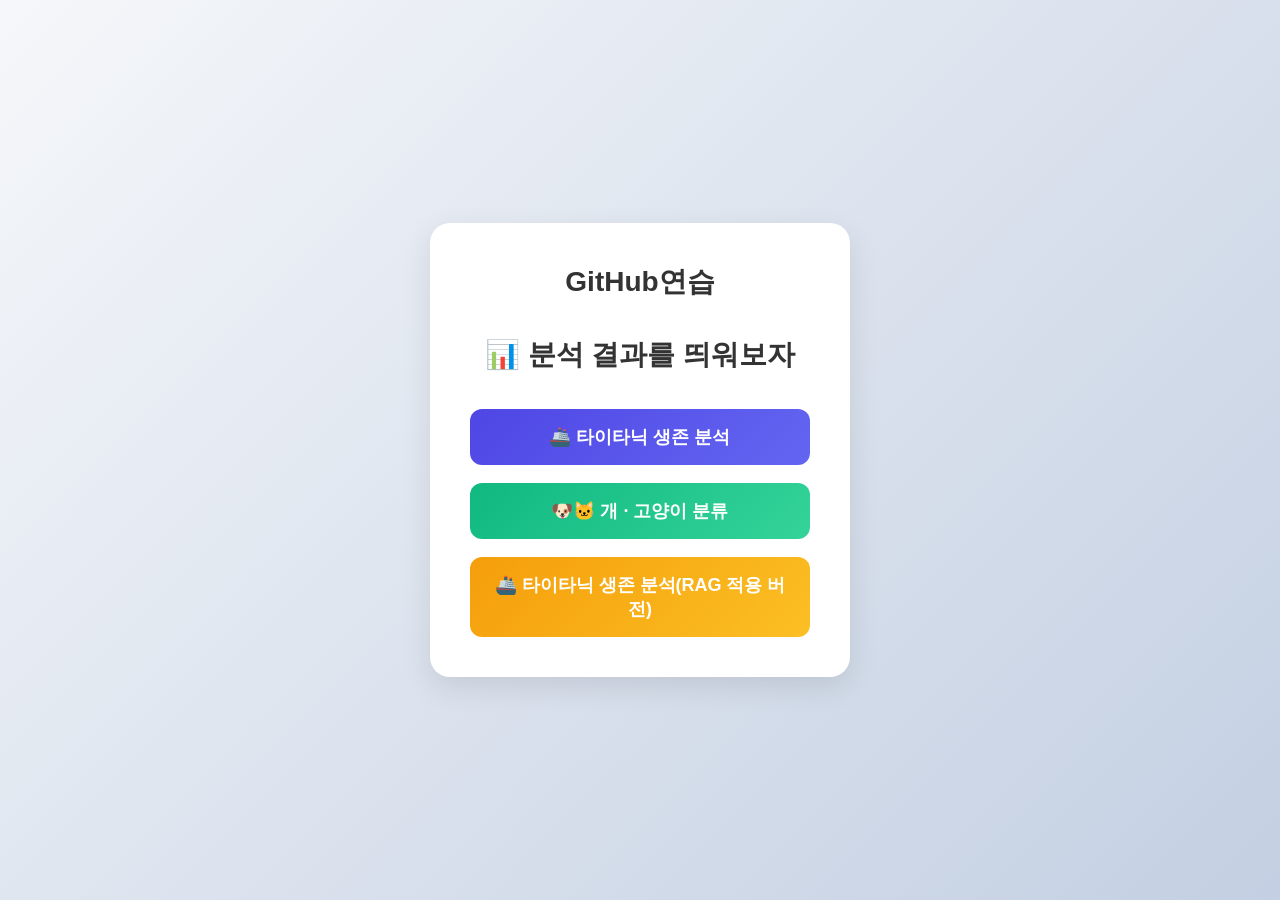
<file: analyze/src/main/resources/templates/index.html>
<!doctype html>
<html xmlns:th="http://www.thymeleaf.org" lang="ko">
  <head>
    <meta charset="UTF-8" />
    <meta name="viewport" content="width=device-width, initial-scale=1.0" />
    <title>분석 결과를 띄워보자</title>

    <style>
      * {
        margin: 0;
        padding: 0;
        box-sizing: border-box;
        font-family: "Pretendard", "Noto Sans KR", sans-serif;
      }

      body {
        height: 100vh;
        display: flex;
        justify-content: center;
        align-items: center;
        background: linear-gradient(135deg, #f5f7fa, #c3cfe2);
      }

      .container {
        width: 420px;
        background: white;
        border-radius: 20px;
        padding: 40px;
        box-shadow: 0 10px 30px rgba(0, 0, 0, 0.1);
        text-align: center;
      }

      h1 {
        margin-bottom: 35px;
        color: #333;
        font-size: 28px;
        font-weight: 700;
      }

      .button-group {
        display: flex;
        flex-direction: column;
        gap: 18px;
      }

      .menu-btn {
        border: none;
        border-radius: 12px;
        padding: 16px;
        font-size: 18px;
        font-weight: 600;
        color: white;
        cursor: pointer;
        transition: all 0.3s ease;
      }

      .menu-btn:hover {
        transform: translateY(-3px);
        box-shadow: 0 8px 15px rgba(0, 0, 0, 0.15);
      }

      .btn-titanic {
        background: linear-gradient(135deg, #4f46e5, #6366f1);
      }

      .btn-animal {
        background: linear-gradient(135deg, #10b981, #34d399);
      }

      .btn-coming {
        background: linear-gradient(135deg, #f59e0b, #fbbf24);
      }
    </style>
  </head>

  <body>
    <div class="container">
      <h1>GitHub연습</h1>

      <h1>📊 분석 결과를 띄워보자</h1>

      <div class="button-group">
        <button
          class="menu-btn btn-titanic"
          onclick="location.href = '/titanic'">
          🚢 타이타닉 생존 분석
        </button>

        <button
          class="menu-btn btn-animal"
          onclick="location.href = '/dog-cat'">
          🐶🐱 개 · 고양이 분류
        </button>

        <button
          class="menu-btn btn-coming"
          onclick="location.href = '/titanic-rag'">
          🚢 타이타닉 생존 분석(RAG 적용 버전)
        </button>
      </div>
    </div>
  </body>
</html>
</file>
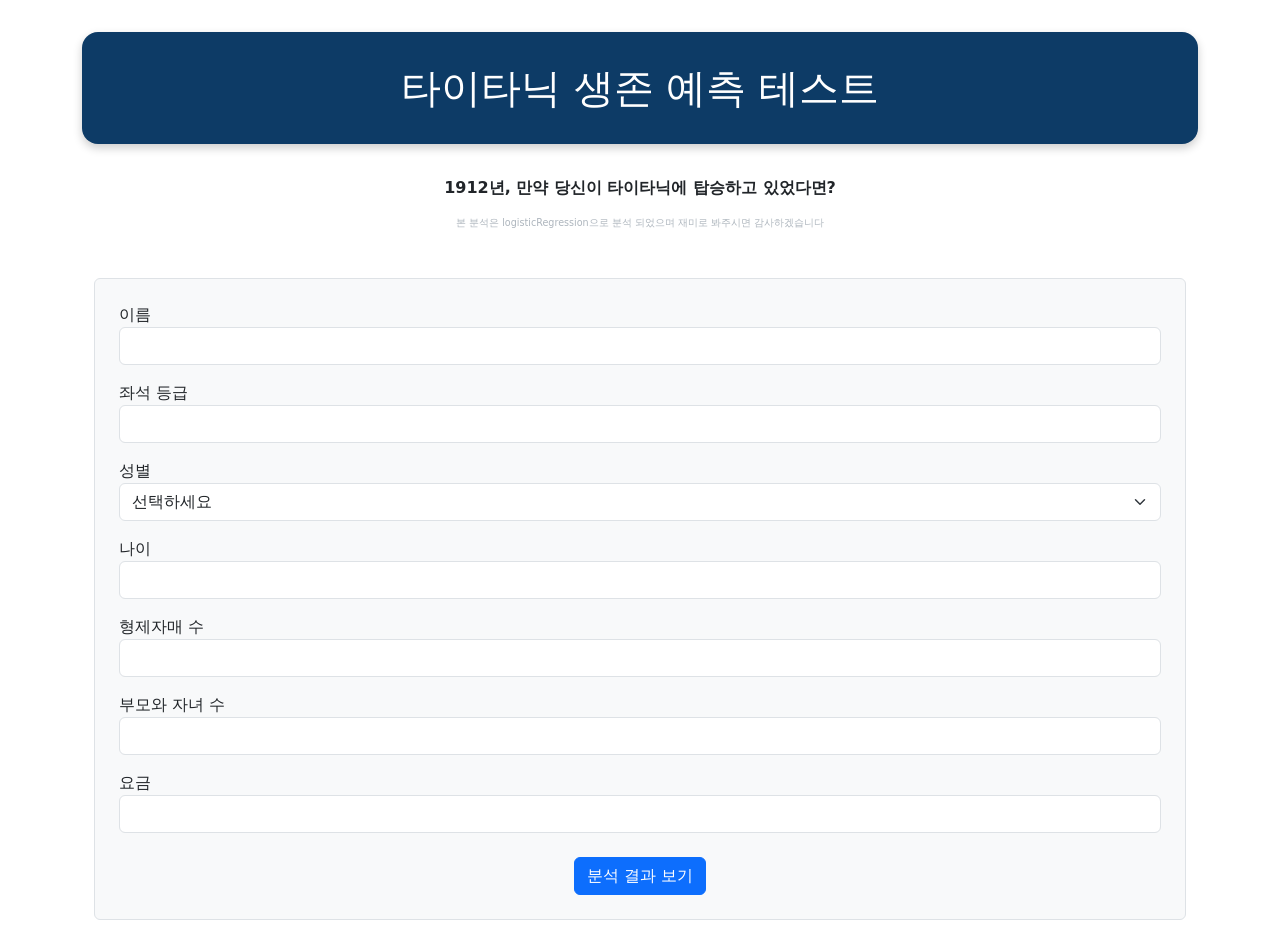
<file: analyze/src/main/resources/templates/titanic.html>
<!doctype html>
<html>
  <head>
    <meta charset="UTF-8" />
    <style>
      .title-container {
        background-color: #0d3b66; /* 타이타닉 느낌 짙은 바다색 */
        color: white;
        padding: 2rem;
        border-radius: 1rem;
        text-align: center;
        margin-top: 2rem;
        margin-bottom: 2rem;
        box-shadow: 0 4px 10px rgba(0, 0, 0, 0.2);
      }
      .title-container h1 {
        font-size: 2rem;
        font-weight: 700;
        margin-bottom: 0;
      }

      .form-section {
        padding: 2rem;
        border-radius: 1rem;
        background-color: #f8f9fa;
        box-shadow: 0 2px 8px rgba(0, 0, 0, 0.1);
      }

      .progress {
        height: 20px;
        margin-top: 20px;
      }
    </style>
    <title>타이타닉 생존 예측 테스트</title>
    <link
      href="https://cdn.jsdelivr.net/npm/bootstrap@5.3.3/dist/css/bootstrap.min.css"
      rel="stylesheet" />
    <script src="https://code.jquery.com/jquery-3.6.0.min.js"></script>
  </head>
  <body>
    <div class="container">
      <h1 class="title-container">타이타닉 생존 예측 테스트</h1>
      <div class="mt-4 text-center">
        <p class="fs-6-center">
          <strong>1912년, 만약 당신이 타이타닉에 탑승하고 있었다면?</strong>
        </p>
        <p style="font-size: 0.6rem; color: #adb5bd">
          본 분석은 logisticRegression으로 분석 되었으며 재미로 봐주시면
          감사하겠습니다
        </p>
      </div>
      <div class="container mt-5">
        <form
          id="form"
          class="p-4 border rounded bg-light"
          onsubmit="return false;">
          <!-- 기존 input들 그대로 유지 -->
          <!-- 반드시 name 속성을 추가해야 Spring @RequestParam으로 받음 -->

          <div class="mb-3">
            <label for="name">이름</label>
            <input
              type="text"
              id="name"
              name="name"
              class="form-control"
              required />
          </div>

          <div class="mb-3">
            <label for="Pclass">좌석 등급</label>
            <input
              type="number"
              id="Pclass"
              name="Pclass"
              class="form-control"
              required />
          </div>

          <div class="mb-3">
            <label for="Sex">성별</label>
            <select id="Sex" name="Sex" class="form-select" required>
              <option value="">선택하세요</option>
              <option value="0">남자</option>
              <option value="1">여자</option>
            </select>
          </div>

          <div class="mb-3">
            <label for="Age">나이</label>
            <input
              type="number"
              id="Age"
              name="Age"
              class="form-control"
              required />
          </div>

          <div class="mb-3">
            <label for="SSA">형제자매 수</label>
            <input
              type="number"
              id="SSA"
              name="SSA"
              class="form-control"
              required />
          </div>

          <div class="mb-3">
            <label for="PCA">부모와 자녀 수</label>
            <input
              type="number"
              id="PCA"
              name="PCA"
              class="form-control"
              required />
          </div>

          <div class="mb-3">
            <label for="Fare">요금</label>
            <input
              type="number"
              id="Fare"
              name="Fare"
              class="form-control"
              step="0.01"
              required />
          </div>

          <div class="text-center mt-4">
            <button type="button" class="btn btn-primary" id="send">
              분석 결과 보기
            </button>
          </div>

          <!-- 프로그래스바 -->
          <div class="progress d-none" id="progressBarContainer">
            <div
              class="progress-bar progress-bar-striped progress-bar-animated"
              style="width: 0%"
              id="progressBar"></div>
          </div>
        </form>
        <div class="mt-4 text-center">
          <p id="response_name"></p>
          <p id="response_pro"><strong></strong></p>
          <p id="response_predict"><strong></strong></p>
        </div>
      </div>
    </div>

    <script>
      $("#send").click(function (event) {
        event.preventDefault(); // form태그 제출 방지 코드
        const progressBar = document.getElementById("progressBar");

        const container = document.getElementById("progressBarContainer");

        container.classList.remove("d-none");

        progressBar.style.width = "0%";

        let progress = 0;

        const formData = {
          pclass: $("#Pclass").val(),
          sex: $("#Sex").val(),
          age: $("#Age").val(),
          ssa: $("#SSA").val(),
          pca: $("#PCA").val(),
          fare: $("#Fare").val(),
        };

        $.ajax({
          url: "/analyze",
          method: "POST",
          contentType: "application/json",
          data: JSON.stringify(formData),
          success: function (response) {
            console.log(response);
            const interval = setInterval(() => {
              progress += 10;
              progressBar.style.width = `${progress}%`;

              if (progress >= 100) {
                clearInterval(interval);
                const name = document.getElementById("name").value;
                const predict = response.predict;
                const probability = response.pro;

                setTimeout(() => {
                  container.classList.add("d-none");
                  $("#response_name").text(
                    $("#name").val() + "님의 생존 예측 결과",
                  );
                  $("#response_pro").text(response.pro + "% 확률로");
                  $("#response_predict").text(response.predict);
                }, 300);
              }
            }, 100);
          },
          error: function () {},
        });
      });
    </script>
  </body>
</html>
</file>
